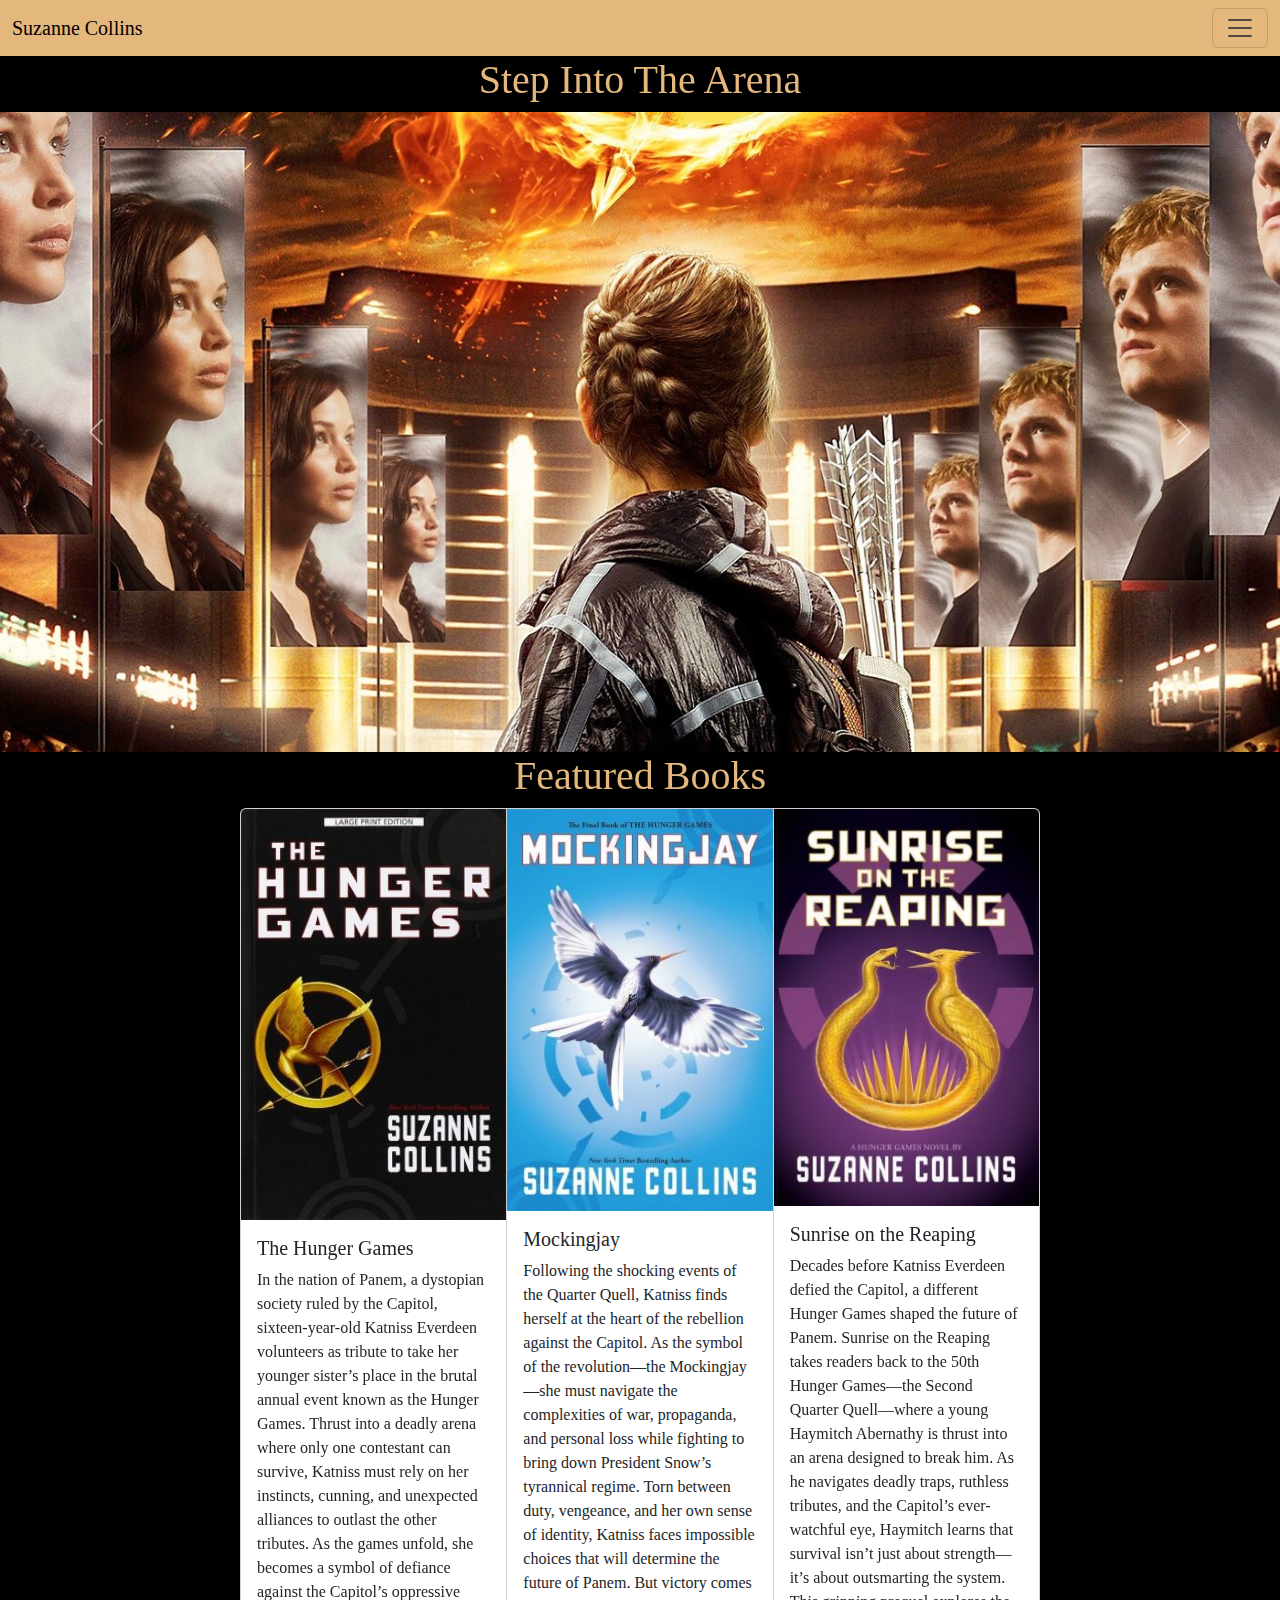
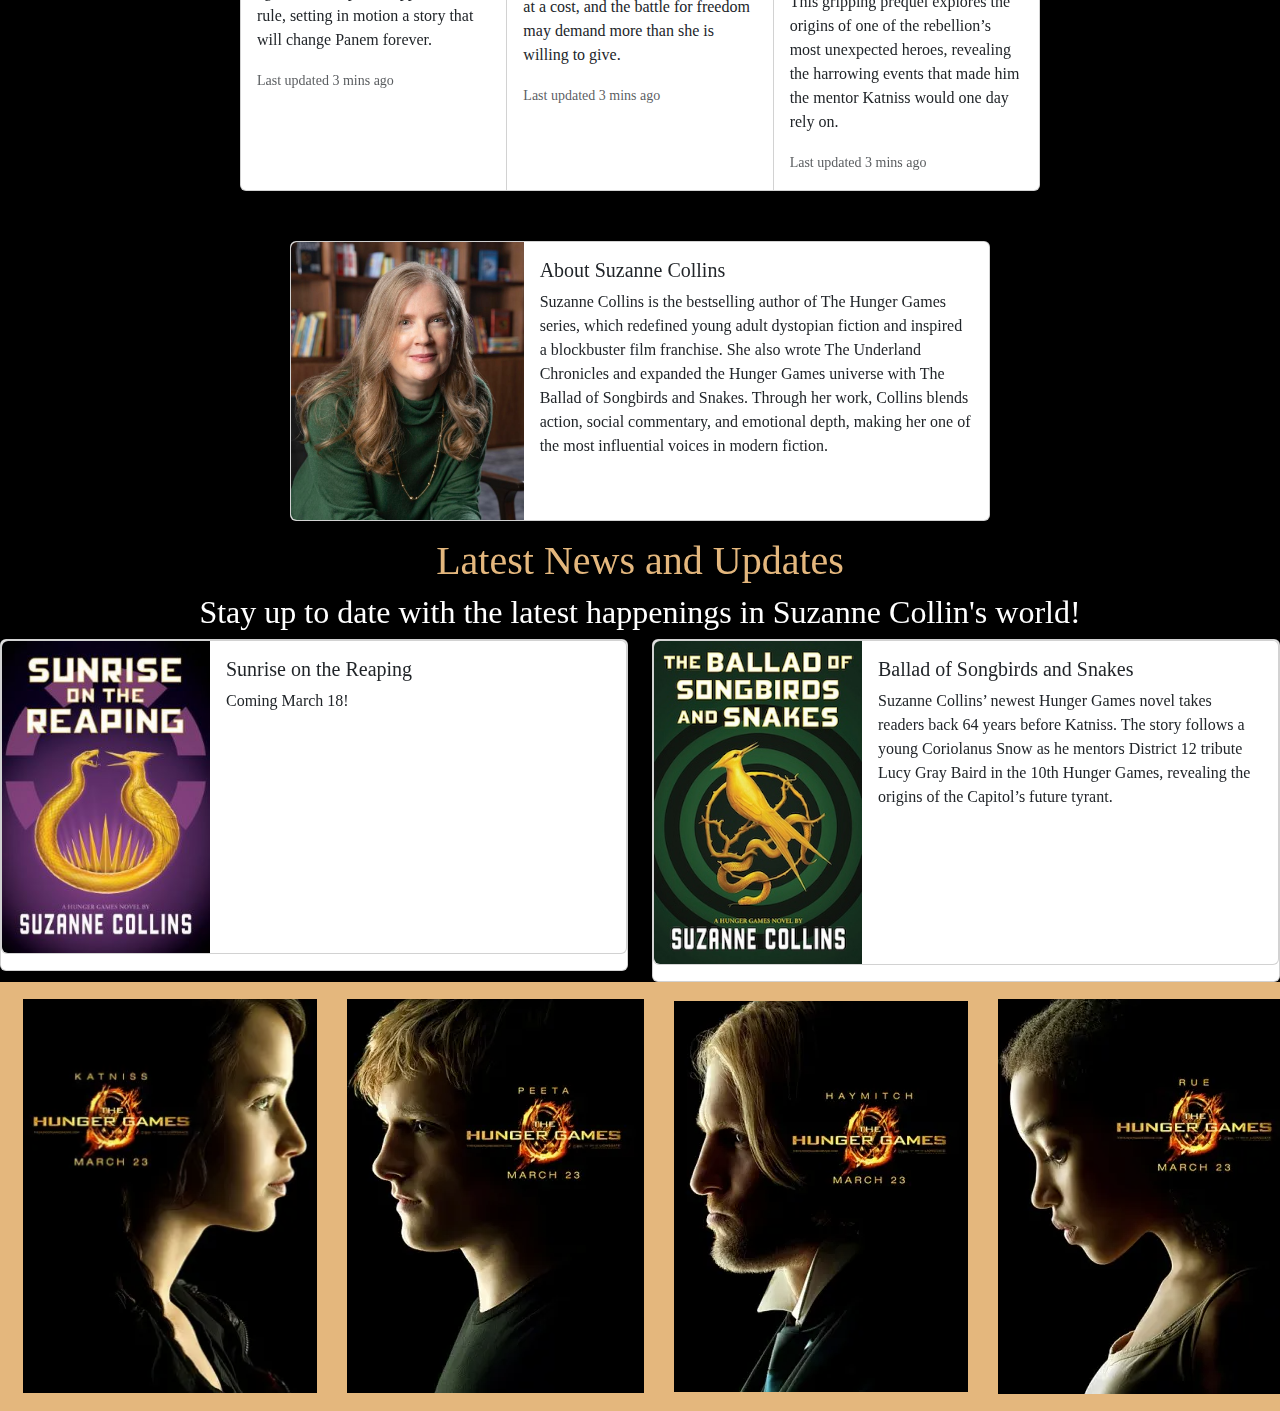
<file: index.html>
<!doctype html>
<html lang="en">
  <head>
    <meta charset="utf-8">
    <meta name="viewport" content="width=device-width, initial-scale=1">
    <meta name="description" content="Suzanne Collins">
    <meta name="author" content="Emma Foy and Rachel Hayes">
    <title>Suzanne Collins</title>

    <!-- LOAD BOOTSTRAP CSS - DO NOT DELETE -->
    <link href="https://cdn.jsdelivr.net/npm/bootstrap@5.3.3/dist/css/bootstrap.min.css" rel="stylesheet" integrity="sha384-QWTKZyjpPEjISv5WaRU9OFeRpok6YctnYmDr5pNlyT2bRjXh0JMhjY6hW+ALEwIH" crossorigin="anonymous">
    <!-- END LOADING BOOTSTRAP CSS -->

    
    <!-- Custom styles - add your own CSS to this stylesheet -->
    <link href="style.css" rel="stylesheet">
  </head>
  <body>
   
   <!-- navigation --> 
   <nav class="navbar">
  <div class="container-fluid">
    <a class="navbar-brand" href="index.html">Suzanne Collins</a>
    <button class="navbar-toggler" type="button" data-bs-toggle="collapse" data-bs-target="#collapsibleNavbar">
      <span class="navbar-toggler-icon"></span>
    </button>
    <div class="collapse navbar-collapse" id="collapsibleNavbar">
      <ul class="navbar-nav">
        <li class="nav-item">
          <a class="nav-link active" href="index.html">Home</a>
        </li>
        <li class="nav-item">
          <a class="nav-link" href="books.html">Books</a>
        </li>
        <li class="nav-item">
          <a class="nav-link" href="characters.html">Characters</a>
        </li>
        <li class="nav-item">
          <a class="nav-link" href="storyline.html">Storyline</a>
        </li>
        <li class="nav-item">
          <a class="nav-link" href="shops.html">Shops</a>
        </li>
      </ul>
    </div>
  </div>
</nav>
<!-- end navigation -->

<!-- carousel section -->
<h1>Step Into The Arena</h1>
<div id="carouselExample" class="carousel slide">
  <div class="carousel-inner">
    <div class="carousel-item active">
      <img src="adventure1.jpg" class="d-block w-100" alt="Hunger Games Arena">
    </div>
    <div class="carousel-item">
      <img src="adventure2.png" class="d-block w-100" alt="...">
    </div>
    <div class="carousel-item">
      <img src="adventure3.avif" class="d-block w-100" alt="...">
    </div>
  </div>
  <button class="carousel-control-prev" type="button" data-bs-target="#carouselExample" data-bs-slide="prev">
    <span class="carousel-control-prev-icon" aria-hidden="true"></span>
    <span class="visually-hidden">Previous</span>
  </button>
  <button class="carousel-control-next" type="button" data-bs-target="#carouselExample" data-bs-slide="next">
    <span class="carousel-control-next-icon" aria-hidden="true"></span>
    <span class="visually-hidden">Next</span>
  </button>
</div>


<h1> Featured Books </h1>
<!--start of card sort-->

<div class="card-group">
  <div class="card">
    <img src="hunger.jpg" class="card-img-top" alt="The hunger games book">
    <div class="card-body">
      <h5 class="card-title">The Hunger Games</h5>
      <p class="card-text">
In the nation of Panem, a dystopian society ruled by the Capitol, sixteen-year-old Katniss Everdeen volunteers as tribute to take her younger sister’s place in the brutal annual event known as the Hunger Games. Thrust into a deadly arena where only one contestant can survive, Katniss must rely on her instincts, cunning, and unexpected alliances to outlast the other tributes. As the games unfold, she becomes a symbol of defiance against the Capitol’s oppressive rule, setting in motion a story that will change Panem forever.</p>
      <p class="card-text"><small class="text-body-secondary">Last updated 3 mins ago</small></p>
    </div>
  </div>
  <div class="card">
    <img src="mock.jpg" class="card-img-top" alt="Mockingjay book">
    <div class="card-body">
      <h5 class="card-title">Mockingjay</h5>
      <p class="card-text">
Following the shocking events of the Quarter Quell, Katniss finds herself at the heart of the rebellion against the Capitol. As the symbol of the revolution—the Mockingjay—she must navigate the complexities of war, propaganda, and personal loss while fighting to bring down President Snow’s tyrannical regime. Torn between duty, vengeance, and her own sense of identity, Katniss faces impossible choices that will determine the future of Panem. But victory comes at a cost, and the battle for freedom may demand more than she is willing to give.</p>
      <p class="card-text"><small class="text-body-secondary">Last updated 3 mins ago</small></p>
    </div>
  </div>
  <div class="card">
    <img src="sunrise.jpg" class="card-img-top" alt="Sunrise of the Reaping Book">
    <div class="card-body">
      <h5 class="card-title">Sunrise on the Reaping</h5>
      <p class="card-text">
Decades before Katniss Everdeen defied the Capitol, a different Hunger Games shaped the future of Panem. Sunrise on the Reaping takes readers back to the 50th Hunger Games—the Second Quarter Quell—where a young Haymitch Abernathy is thrust into an arena designed to break him. As he navigates deadly traps, ruthless tributes, and the Capitol’s ever-watchful eye, Haymitch learns that survival isn’t just about strength—it’s about outsmarting the system. This gripping prequel explores the origins of one of the rebellion’s most unexpected heroes, revealing the harrowing events that made him the mentor Katniss would one day rely on.</p>
      <p class="card-text"><small class="text-body-secondary">Last updated 3 mins ago</small></p>
    </div>
  </div>
</div>
<!--- end of card sort -->

<!-- start about section -->
<div class="card mb-3" id="about" style="max-width: 700px;">
  <div class="row g-0">
    <div class="col-md-4">
      <img src="suzanne.jpg" class="img-fluid rounded-start" alt="...">
    </div>
    <div class="col-md-8">
      <div class="card-body">
        <h5 class="card-title">About Suzanne Collins</h5>
        <p class="card-text">Suzanne Collins is the bestselling author of The Hunger Games series, which redefined young adult dystopian fiction and inspired a blockbuster film franchise. She also wrote The Underland Chronicles and expanded the Hunger Games universe with The Ballad of Songbirds and Snakes. Through her work, Collins blends action, social commentary, and emotional depth, making her one of the most influential voices in modern fiction.</p>
      </div>
    </div>
  </div>
</div>
<!-- end about section -->


<!-- start news and updates section -->
<div class="column">
  <div class="row">
    <div class="col-md-12">
      <h1>Latest News and Updates</h1>
      <h2 id="updates">Stay up to date with the latest happenings in Suzanne Collin's world!</h2>
    </div>
  </div>
</div>
<!-- start card group -->
<div class="row row-cols-1 row-cols-md-2 g-4">
  <div class="col">
    <div class="card">
      <div class="card mb-3">
  <div class="row g-0">
    <div class="col-md-4">
      <img src="sunrise.jpg" class="img-fluid rounded-start" alt="Sunrise on the Reaping Book">
    </div>
    <div class="col-md-8">
      <div class="card-body">
        <h5 class="card-title">Sunrise on the Reaping</h5>
        <p class="card-text">Coming March 18!</p>
      </div>
    </div>
  </div>
</div>
  </div>
</div>
  <div class="col">
    <div class="card">
      <div class="card mb-3">
  <div class="row g-0">
    <div class="col-md-4">
      <img src="ballad.jpg" class="img-fluid rounded-start" alt="Ballad of Songbirds and Snakes">
    </div>
    <div class="col-md-8">
      <div class="card-body">
        <h5 class="card-title">Ballad of Songbirds and Snakes</h5>
        <p class="card-text">Suzanne Collins’ newest Hunger Games novel takes readers back 64 years before Katniss. The story follows a young Coriolanus Snow as he mentors District 12 tribute Lucy Gray Baird in the 10th Hunger Games, revealing the origins of the Capitol’s future tyrant.</p>
      </div>
    </div>
  </div>
</div>
  </div>
</div>
</div>
<!-- end card group -->
<!-- end news and updates section -->

<!--characters -->
<div class="scroll-container">
<div id="buttons"> 
 
  <a href="characters.html" class="btn button1" role="button"> <img src="k.png" alt="Katniss"> </a>
  <a href="characters.html" class="btn button2" role="button"> <img src="pee.png" alt="Peeta"> </a>
  <a href="characters.html" class="btn button3" role="button"> <img src="h.png" alt="Haymitch"> </a>
  <a href="characters.html" class="btn button3" role="button"> <img src="p.png" alt="Rue"> </a>
  <a href="characters.html" class="btn button3" role="button"> <img src="g.png" alt="Gale"> </a>
  <a href="characters.html" class="btn button3" role="button"> <img src="e.png" alt="Effie"> </a>
</div>
</div>
<!-- end characters -->

<!-- LOAD BOOTSTRAP JAVASCRIPT - DO NOT DELETE -->
<script src="https://cdn.jsdelivr.net/npm/bootstrap@5.3.3/dist/js/bootstrap.bundle.min.js" integrity="sha384-YvpcrYf0tY3lHB60NNkmXc5s9fDVZLESaAA55NDzOxhy9GkcIdslK1eN7N6jIeHz" crossorigin="anonymous"></script>
<!-- END LOADING BOOTSTRAP JAVASCRIPT -->
      
  </body>
</html>
</file>
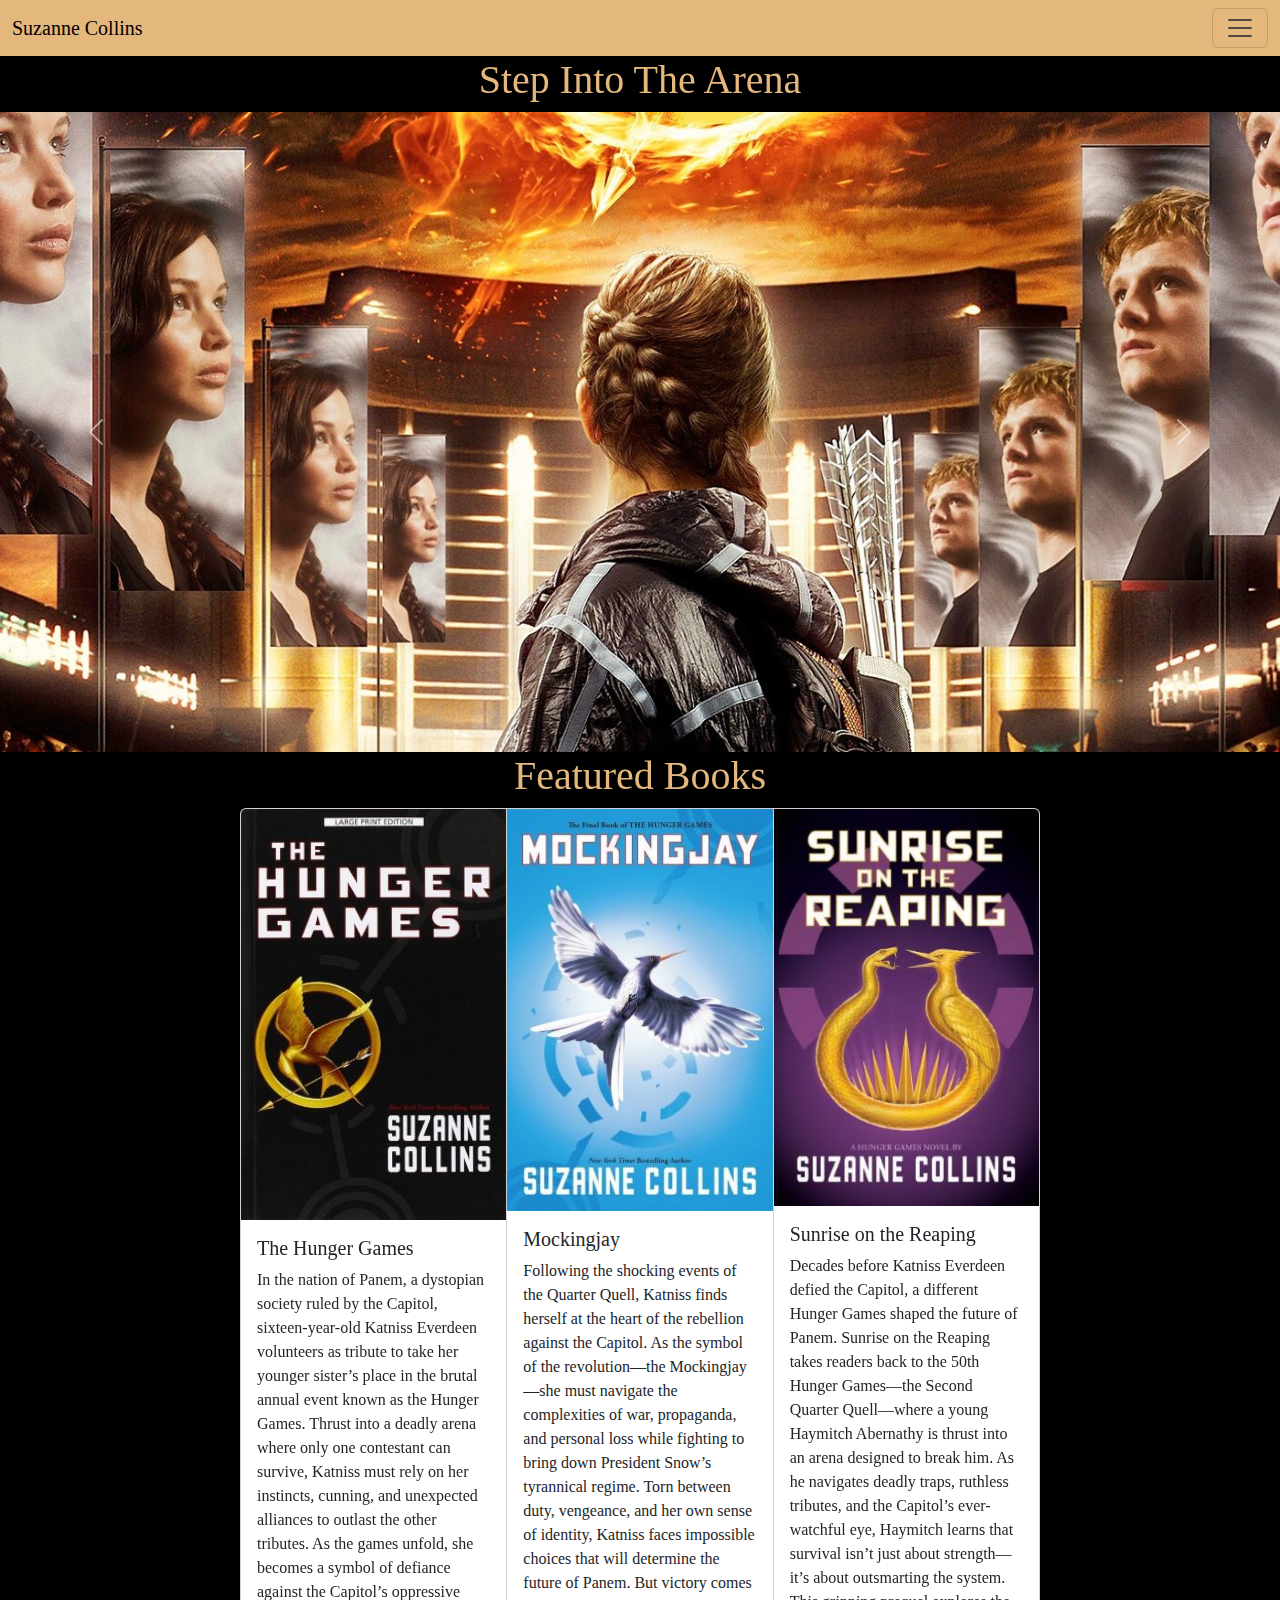
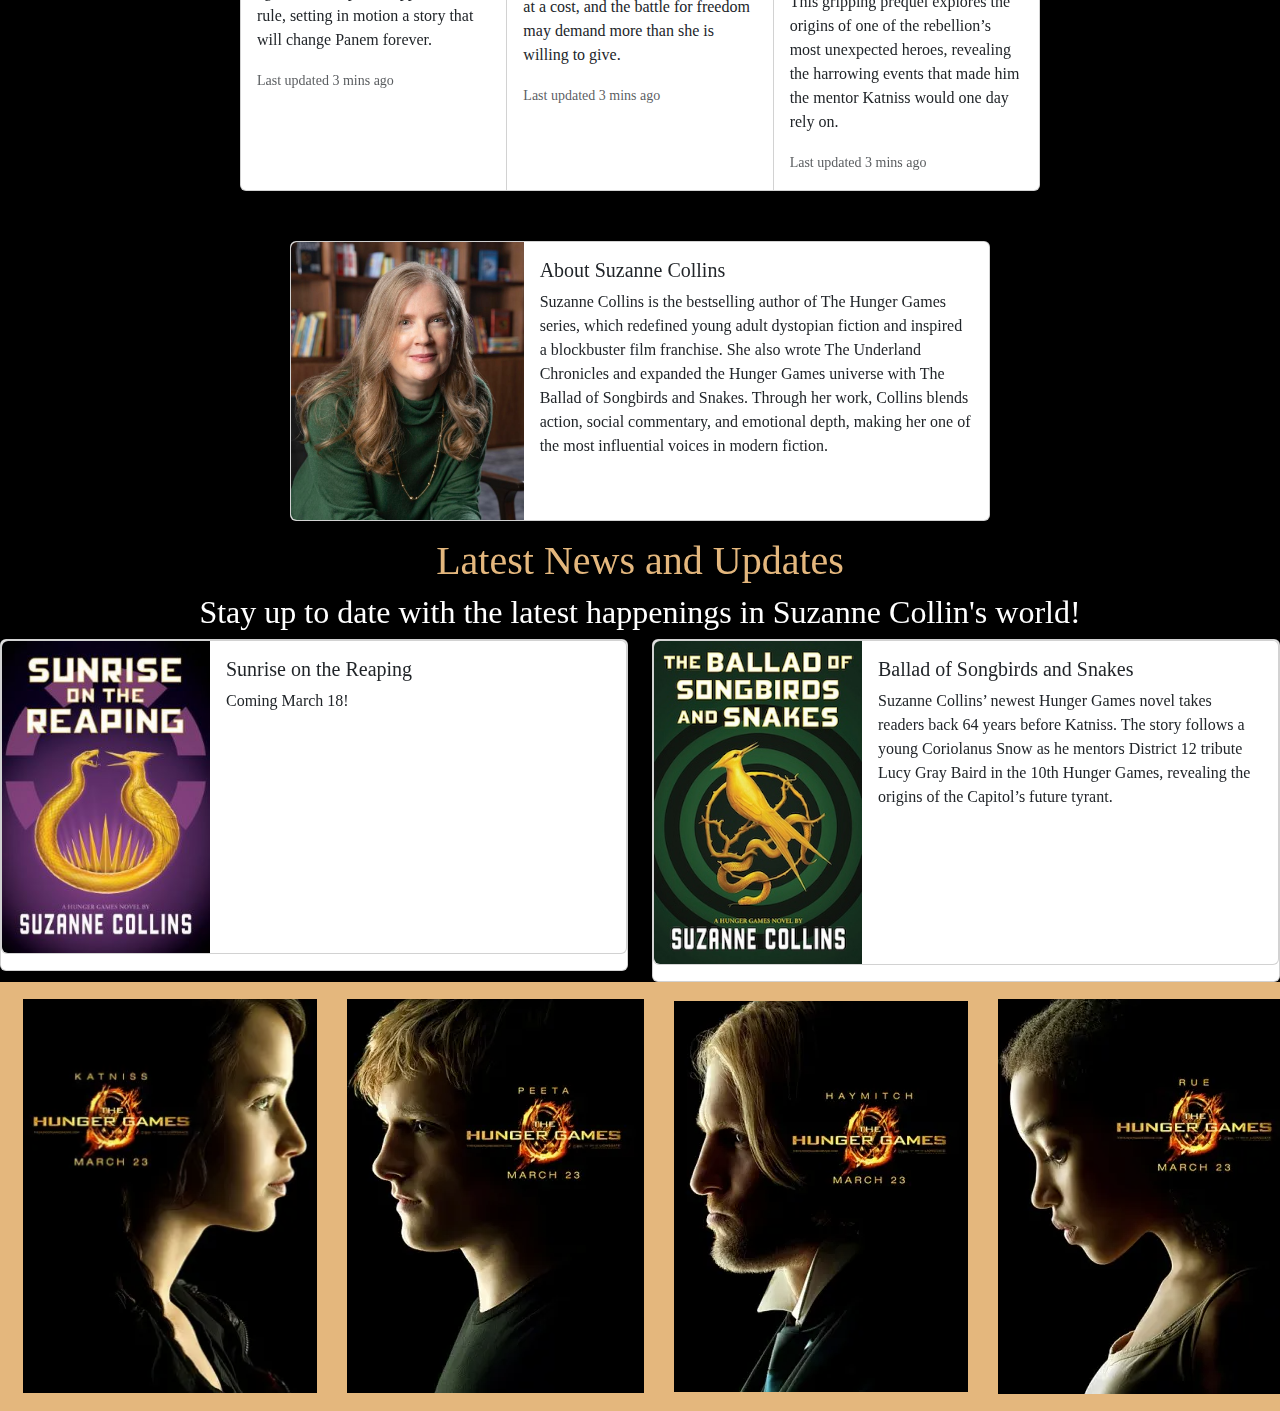
<file: Suzanne Collins/index.html>
<!doctype html>
<html lang="en">
  <head>
    <meta charset="utf-8">
    <meta name="viewport" content="width=device-width, initial-scale=1">
    <meta name="description" content="Suzanne Collins">
    <meta name="author" content="Emma Foy and Rachel Hayes">
    <title>Suzanne Collins</title>

    <!-- LOAD BOOTSTRAP CSS - DO NOT DELETE -->
    <link href="https://cdn.jsdelivr.net/npm/bootstrap@5.3.3/dist/css/bootstrap.min.css" rel="stylesheet" integrity="sha384-QWTKZyjpPEjISv5WaRU9OFeRpok6YctnYmDr5pNlyT2bRjXh0JMhjY6hW+ALEwIH" crossorigin="anonymous">
    <!-- END LOADING BOOTSTRAP CSS -->

    
    <!-- Custom styles - add your own CSS to this stylesheet -->
    <link href="style.css" rel="stylesheet">
  </head>
  <body>
   
   <!-- navigation --> 
   <nav class="navbar">
  <div class="container-fluid">
    <a class="navbar-brand" href="index.html">Suzanne Collins</a>
    <button class="navbar-toggler" type="button" data-bs-toggle="collapse" data-bs-target="#collapsibleNavbar">
      <span class="navbar-toggler-icon"></span>
    </button>
    <div class="collapse navbar-collapse" id="collapsibleNavbar">
      <ul class="navbar-nav">
        <li class="nav-item">
          <a class="nav-link active" href="index.html">Home</a>
        </li>
        <li class="nav-item">
          <a class="nav-link" href="books.html">Books</a>
        </li>
        <li class="nav-item">
          <a class="nav-link" href="characters.html">Characters</a>
        </li>
        <li class="nav-item">
          <a class="nav-link" href="storyline.html">Storyline</a>
        </li>
        <li class="nav-item">
          <a class="nav-link" href="shops.html">Shops</a>
        </li>
      </ul>
    </div>
  </div>
</nav>
<!-- end navigation -->

<!-- carousel section -->
<h1>Step Into The Arena</h1>
<div id="carouselExample" class="carousel slide">
  <div class="carousel-inner">
    <div class="carousel-item active">
      <img src="adventure1.jpg" class="d-block w-100" alt="Hunger Games Arena">
    </div>
    <div class="carousel-item">
      <img src="adventure2.png" class="d-block w-100" alt="...">
    </div>
    <div class="carousel-item">
      <img src="adventure3.avif" class="d-block w-100" alt="...">
    </div>
  </div>
  <button class="carousel-control-prev" type="button" data-bs-target="#carouselExample" data-bs-slide="prev">
    <span class="carousel-control-prev-icon" aria-hidden="true"></span>
    <span class="visually-hidden">Previous</span>
  </button>
  <button class="carousel-control-next" type="button" data-bs-target="#carouselExample" data-bs-slide="next">
    <span class="carousel-control-next-icon" aria-hidden="true"></span>
    <span class="visually-hidden">Next</span>
  </button>
</div>


<h1> Featured Books </h1>
<!--start of card sort-->

<div class="card-group">
  <div class="card">
    <img src="hunger.jpg" class="card-img-top" alt="The hunger games book">
    <div class="card-body">
      <h5 class="card-title">The Hunger Games</h5>
      <p class="card-text">
In the nation of Panem, a dystopian society ruled by the Capitol, sixteen-year-old Katniss Everdeen volunteers as tribute to take her younger sister’s place in the brutal annual event known as the Hunger Games. Thrust into a deadly arena where only one contestant can survive, Katniss must rely on her instincts, cunning, and unexpected alliances to outlast the other tributes. As the games unfold, she becomes a symbol of defiance against the Capitol’s oppressive rule, setting in motion a story that will change Panem forever.</p>
      <p class="card-text"><small class="text-body-secondary">Last updated 3 mins ago</small></p>
    </div>
  </div>
  <div class="card">
    <img src="mock.jpg" class="card-img-top" alt="Mockingjay book">
    <div class="card-body">
      <h5 class="card-title">Mockingjay</h5>
      <p class="card-text">
Following the shocking events of the Quarter Quell, Katniss finds herself at the heart of the rebellion against the Capitol. As the symbol of the revolution—the Mockingjay—she must navigate the complexities of war, propaganda, and personal loss while fighting to bring down President Snow’s tyrannical regime. Torn between duty, vengeance, and her own sense of identity, Katniss faces impossible choices that will determine the future of Panem. But victory comes at a cost, and the battle for freedom may demand more than she is willing to give.</p>
      <p class="card-text"><small class="text-body-secondary">Last updated 3 mins ago</small></p>
    </div>
  </div>
  <div class="card">
    <img src="sunrise.jpg" class="card-img-top" alt="Sunrise of the Reaping Book">
    <div class="card-body">
      <h5 class="card-title">Sunrise on the Reaping</h5>
      <p class="card-text">
Decades before Katniss Everdeen defied the Capitol, a different Hunger Games shaped the future of Panem. Sunrise on the Reaping takes readers back to the 50th Hunger Games—the Second Quarter Quell—where a young Haymitch Abernathy is thrust into an arena designed to break him. As he navigates deadly traps, ruthless tributes, and the Capitol’s ever-watchful eye, Haymitch learns that survival isn’t just about strength—it’s about outsmarting the system. This gripping prequel explores the origins of one of the rebellion’s most unexpected heroes, revealing the harrowing events that made him the mentor Katniss would one day rely on.</p>
      <p class="card-text"><small class="text-body-secondary">Last updated 3 mins ago</small></p>
    </div>
  </div>
</div>
<!--- end of card sort -->

<!-- start about section -->
<div class="card mb-3" id="about" style="max-width: 700px;">
  <div class="row g-0">
    <div class="col-md-4">
      <img src="suzanne.jpg" class="img-fluid rounded-start" alt="...">
    </div>
    <div class="col-md-8">
      <div class="card-body">
        <h5 class="card-title">About Suzanne Collins</h5>
        <p class="card-text">Suzanne Collins is the bestselling author of The Hunger Games series, which redefined young adult dystopian fiction and inspired a blockbuster film franchise. She also wrote The Underland Chronicles and expanded the Hunger Games universe with The Ballad of Songbirds and Snakes. Through her work, Collins blends action, social commentary, and emotional depth, making her one of the most influential voices in modern fiction.</p>
      </div>
    </div>
  </div>
</div>
<!-- end about section -->


<!-- start news and updates section -->
<div class="column">
  <div class="row">
    <div class="col-md-12">
      <h1>Latest News and Updates</h1>
      <h2 id="updates">Stay up to date with the latest happenings in Suzanne Collin's world!</h2>
    </div>
  </div>
</div>
<!-- start card group -->
<div class="row row-cols-1 row-cols-md-2 g-4">
  <div class="col">
    <div class="card">
      <div class="card mb-3">
  <div class="row g-0">
    <div class="col-md-4">
      <img src="sunrise.jpg" class="img-fluid rounded-start" alt="Sunrise on the Reaping Book">
    </div>
    <div class="col-md-8">
      <div class="card-body">
        <h5 class="card-title">Sunrise on the Reaping</h5>
        <p class="card-text">Coming March 18!</p>
      </div>
    </div>
  </div>
</div>
  </div>
</div>
  <div class="col">
    <div class="card">
      <div class="card mb-3">
  <div class="row g-0">
    <div class="col-md-4">
      <img src="ballad.jpg" class="img-fluid rounded-start" alt="Ballad of Songbirds and Snakes">
    </div>
    <div class="col-md-8">
      <div class="card-body">
        <h5 class="card-title">Ballad of Songbirds and Snakes</h5>
        <p class="card-text">Suzanne Collins’ newest Hunger Games novel takes readers back 64 years before Katniss. The story follows a young Coriolanus Snow as he mentors District 12 tribute Lucy Gray Baird in the 10th Hunger Games, revealing the origins of the Capitol’s future tyrant.</p>
      </div>
    </div>
  </div>
</div>
  </div>
</div>
</div>
<!-- end card group -->
<!-- end news and updates section -->

<!--characters -->
<div class="scroll-container">
<div id="buttons"> 
 
  <a href="characters.html" class="btn button1" role="button"> <img src="k.png" alt="Katniss"> </a>
  <a href="characters.html" class="btn button2" role="button"> <img src="pee.png" alt="Peeta"> </a>
  <a href="characters.html" class="btn button3" role="button"> <img src="h.png" alt="Haymitch"> </a>
  <a href="characters.html" class="btn button3" role="button"> <img src="p.png" alt="Rue"> </a>
  <a href="characters.html" class="btn button3" role="button"> <img src="g.png" alt="Gale"> </a>
  <a href="characters.html" class="btn button3" role="button"> <img src="e.png" alt="Effie"> </a>
</div>
</div>
<!-- end characters -->

<!-- LOAD BOOTSTRAP JAVASCRIPT - DO NOT DELETE -->
<script src="https://cdn.jsdelivr.net/npm/bootstrap@5.3.3/dist/js/bootstrap.bundle.min.js" integrity="sha384-YvpcrYf0tY3lHB60NNkmXc5s9fDVZLESaAA55NDzOxhy9GkcIdslK1eN7N6jIeHz" crossorigin="anonymous"></script>
<!-- END LOADING BOOTSTRAP JAVASCRIPT -->
      
  </body>
</html>
</file>
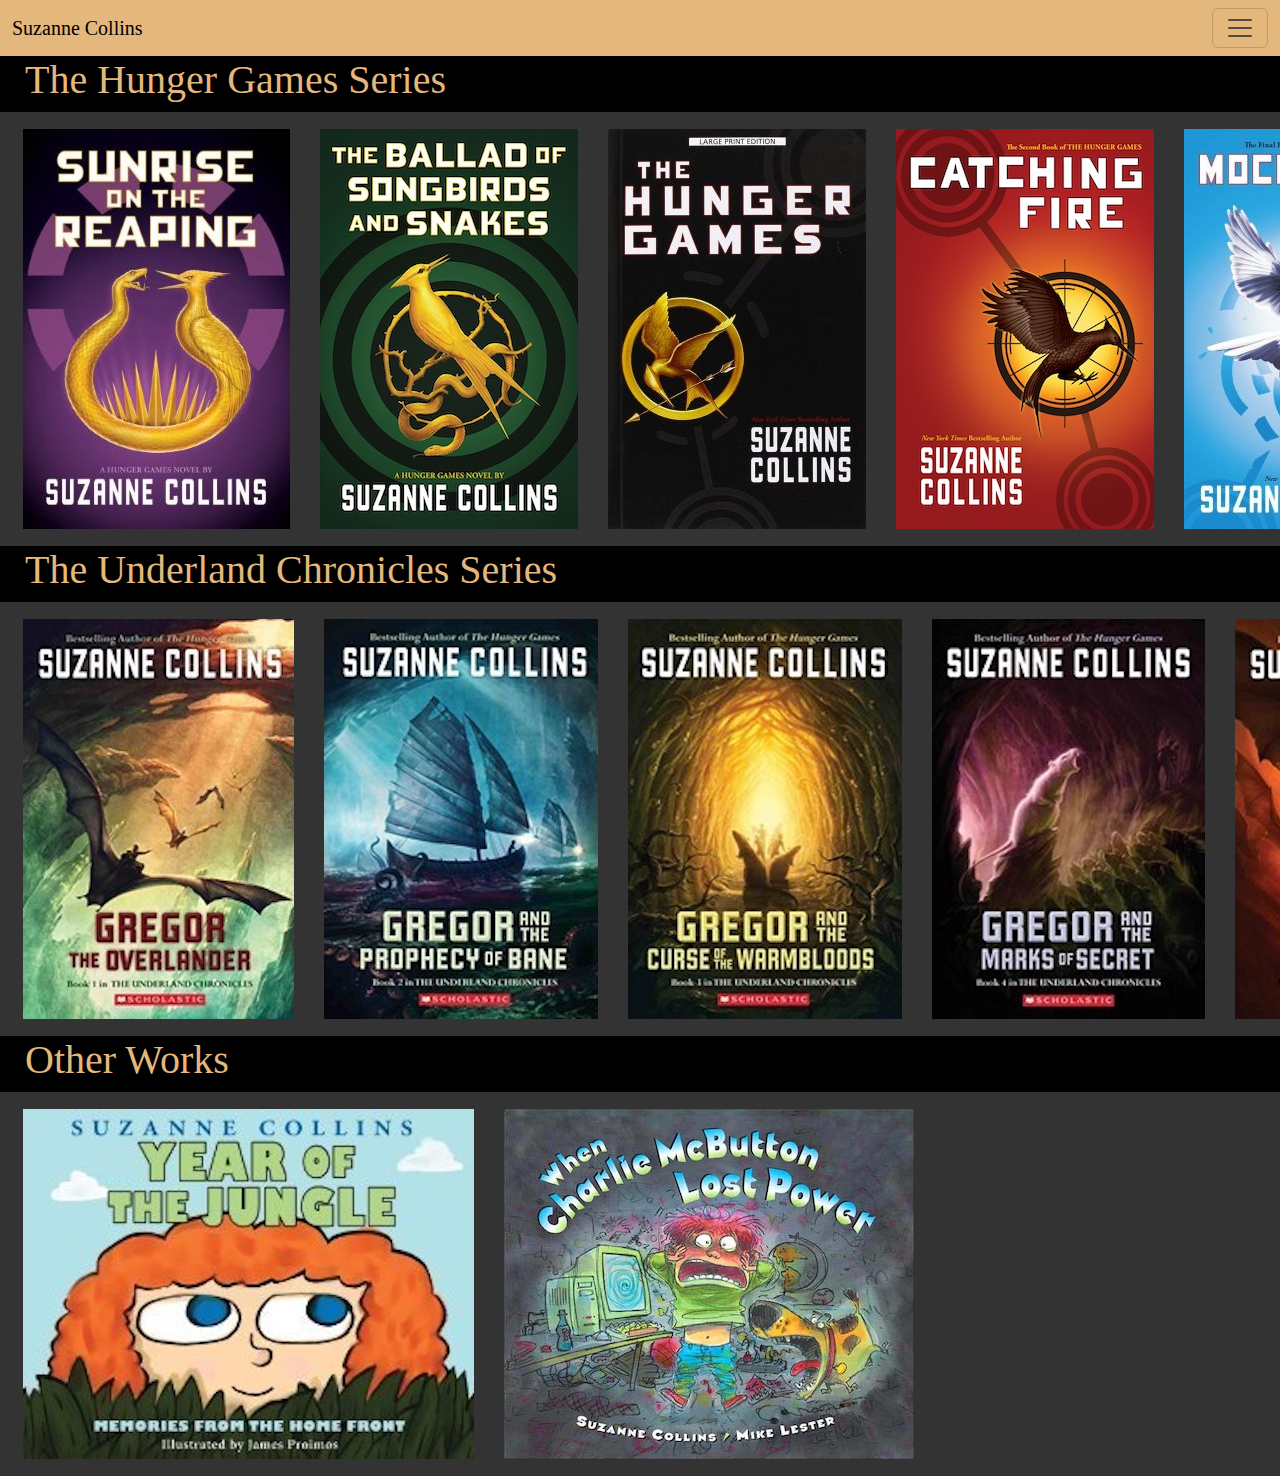
<file: books.html>
<!doctype html>
<html lang="en">
  <head>
    <meta charset="utf-8">
    <meta name="viewport" content="width=device-width, initial-scale=1">
    <meta name="description" content="Suzanne Collins">
    <meta name="author" content="Emma Foy and Rachel Hayes">
    <title>Suzanne Collins</title>

    <!-- LOAD BOOTSTRAP CSS - DO NOT DELETE -->
    <link href="https://cdn.jsdelivr.net/npm/bootstrap@5.3.3/dist/css/bootstrap.min.css" rel="stylesheet" integrity="sha384-QWTKZyjpPEjISv5WaRU9OFeRpok6YctnYmDr5pNlyT2bRjXh0JMhjY6hW+ALEwIH" crossorigin="anonymous">
    <!-- END LOADING BOOTSTRAP CSS -->

    
    <!-- Custom styles - add your own CSS to this stylesheet -->
    <link href="style.css" rel="stylesheet">
  </head>
  <body>
   
   <!-- navigation --> 
   <nav class="navbar">
  <div class="container-fluid">
    <a class="navbar-brand" href="index.html">Suzanne Collins</a>
    <button class="navbar-toggler" type="button" data-bs-toggle="collapse" data-bs-target="#collapsibleNavbar">
      <span class="navbar-toggler-icon"></span>
    </button>
    <div class="collapse navbar-collapse" id="collapsibleNavbar">
      <ul class="navbar-nav">
        <li class="nav-item">
          <a class="nav-link" href="index.html">Home</a>
        </li>
        <li class="nav-item">
          <a class="nav-link active" href="books.html">Books</a>
        </li>
        <li class="nav-item">
          <a class="nav-link" href="characters.html">Characters</a>
        </li>
        <li class="nav-item">
          <a class="nav-link" href="storyline.html">Storyline</a>
        </li>
        <li class="nav-item">
          <a class="nav-link" href="shops.html">Shops</a>
        </li>
      </ul>
    </div>
  </div>
</nav>
<!-- end navigation -->

<!-- hunger games carousel -->
<h1 class="books">The Hunger Games Series</h1>
<div class="scroll-container">
<div id="book-buttons"> 
  <a href="books.html" class="btn button1" role="button"> <img src="sunrise.jpg" alt="Sunrise on the Reaping book"> </a>
  <a href="books.html" class="btn button2" role="button"> <img src="ballad.jpg" alt="The Ballad of Songbirds and Snakes book"> </a>
  <a href="books.html" class="btn button3" role="button"> <img src="hunger.jpg" alt="The Hunger Games book"> </a>
  <a href="books.html" class="btn button3" role="button"> <img src="catching.jpg" alt="Catching Fire book"> </a>
  <a href="books.html" class="btn button3" role="button"> <img src="mock.jpg" alt="Mockinjay book"> </a>
</div>
</div>
<!-- end hunger games carousel -->

<!-- start underland chronicles -->
<h1 class="books">The Underland Chronicles Series</h1>
<div class="scroll-container">
<div id="book-buttons"> 
  <a href="books.html" class="btn button1" role="button"> <img src="underland1.jpg" alt="Gregor The Overlander"> </a>
  <a href="books.html" class="btn button2" role="button"> <img src="underland2.jpg" alt="Gregor and The Prophecy of Bane"> </a>
  <a href="books.html" class="btn button3" role="button"> <img src="underland3.jpg" alt="Gregor and The Curse of The Warmbloods"> </a>
  <a href="books.html" class="btn button3" role="button"> <img src="underland4.jpg" alt="Gregor and The Marks of Secret"> </a>
  <a href="books.html" class="btn button3" role="button"> <img src="underland5.jpg" alt="Gregor and The Code of Law"> </a>
</div>
</div>
<!-- end underland chronicles -->

<!-- start underland chronicles -->
<h1 class="books">Other Works</h1>
<div class="scroll-container">
<div id="book-buttons"> 
  <a href="books.html" class="btn button1" role="button"> <img src="jungle.jpg" alt="Year of The Jungle"> </a>
  <a href="books.html" class="btn button2" role="button"> <img src="charlie.jpg" alt="When Charlie McButton Lost Power"> </a>
</div>
</div>
<!-- end underland chronicles -->


















<!-- LOAD BOOTSTRAP JAVASCRIPT - DO NOT DELETE -->
<script src="https://cdn.jsdelivr.net/npm/bootstrap@5.3.3/dist/js/bootstrap.bundle.min.js" integrity="sha384-YvpcrYf0tY3lHB60NNkmXc5s9fDVZLESaAA55NDzOxhy9GkcIdslK1eN7N6jIeHz" crossorigin="anonymous"></script>
<!-- END LOADING BOOTSTRAP JAVASCRIPT -->
      
  </body>
</html>
</file>
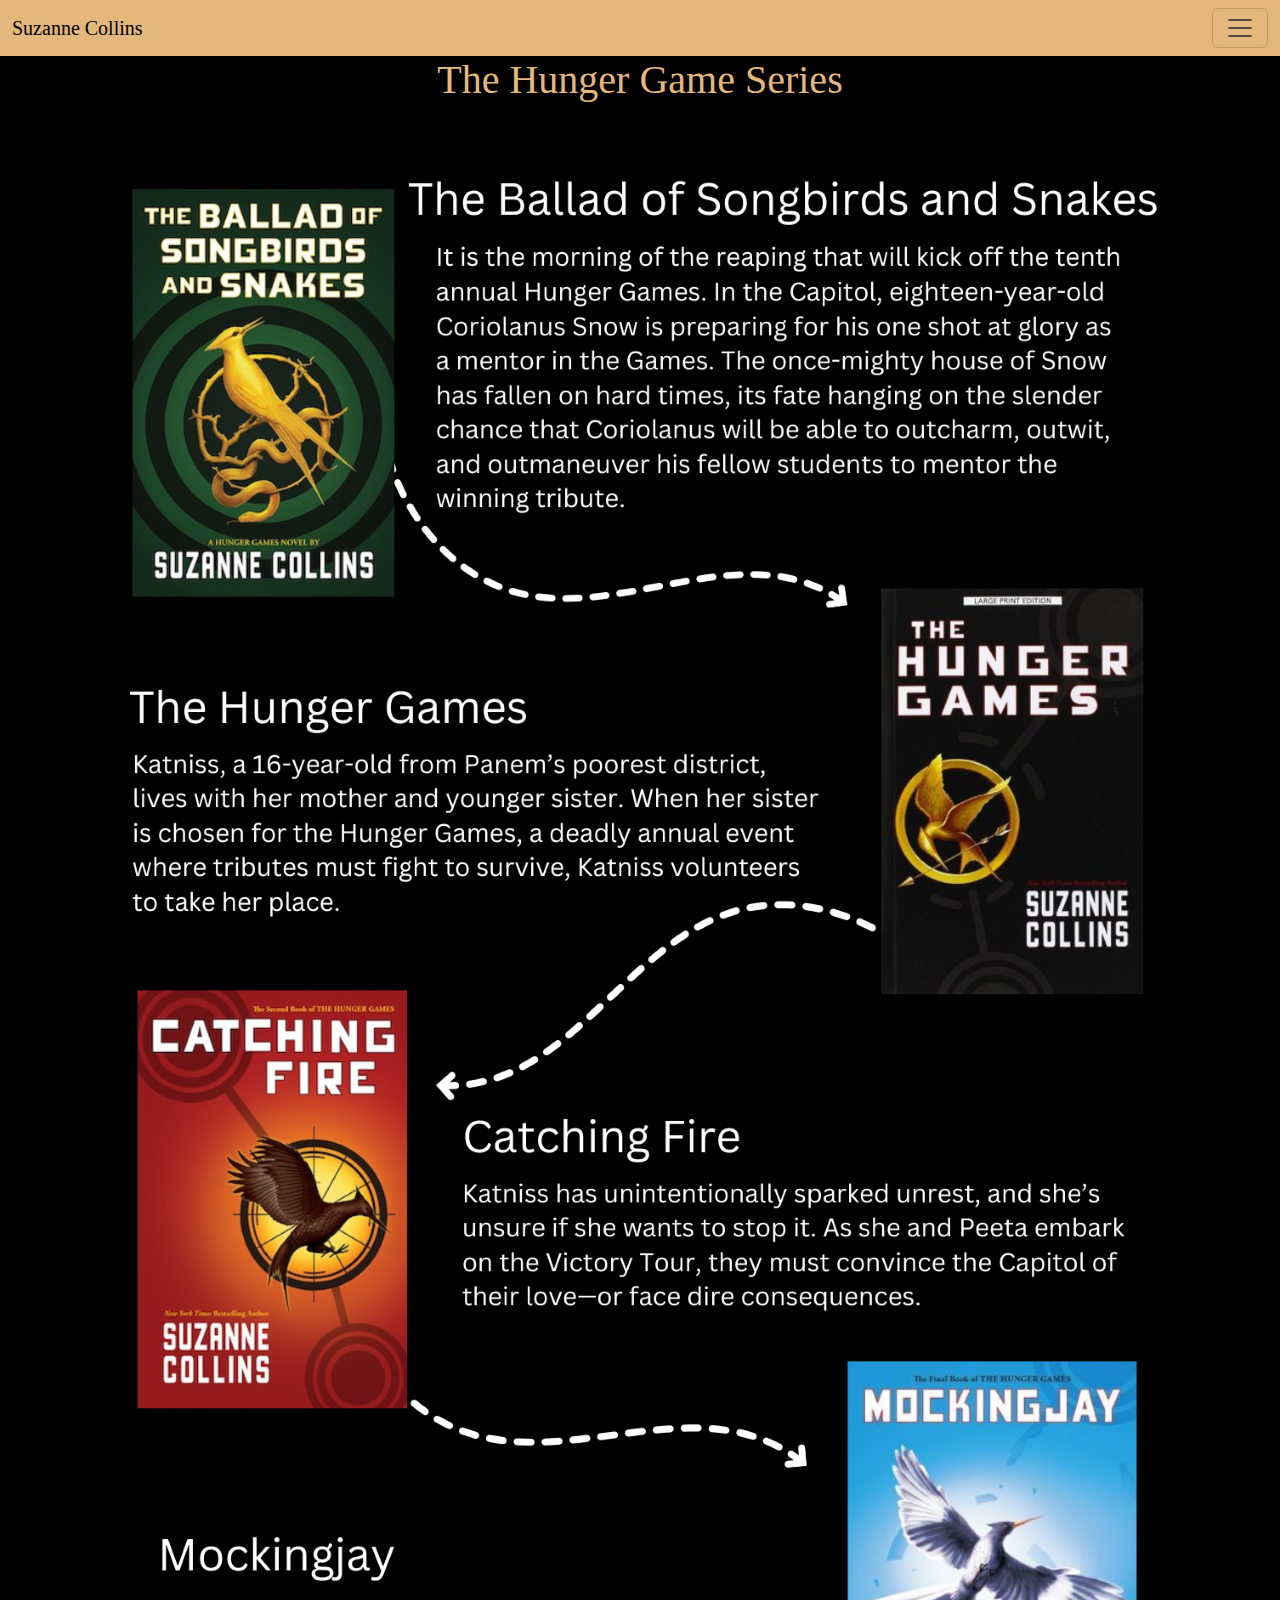
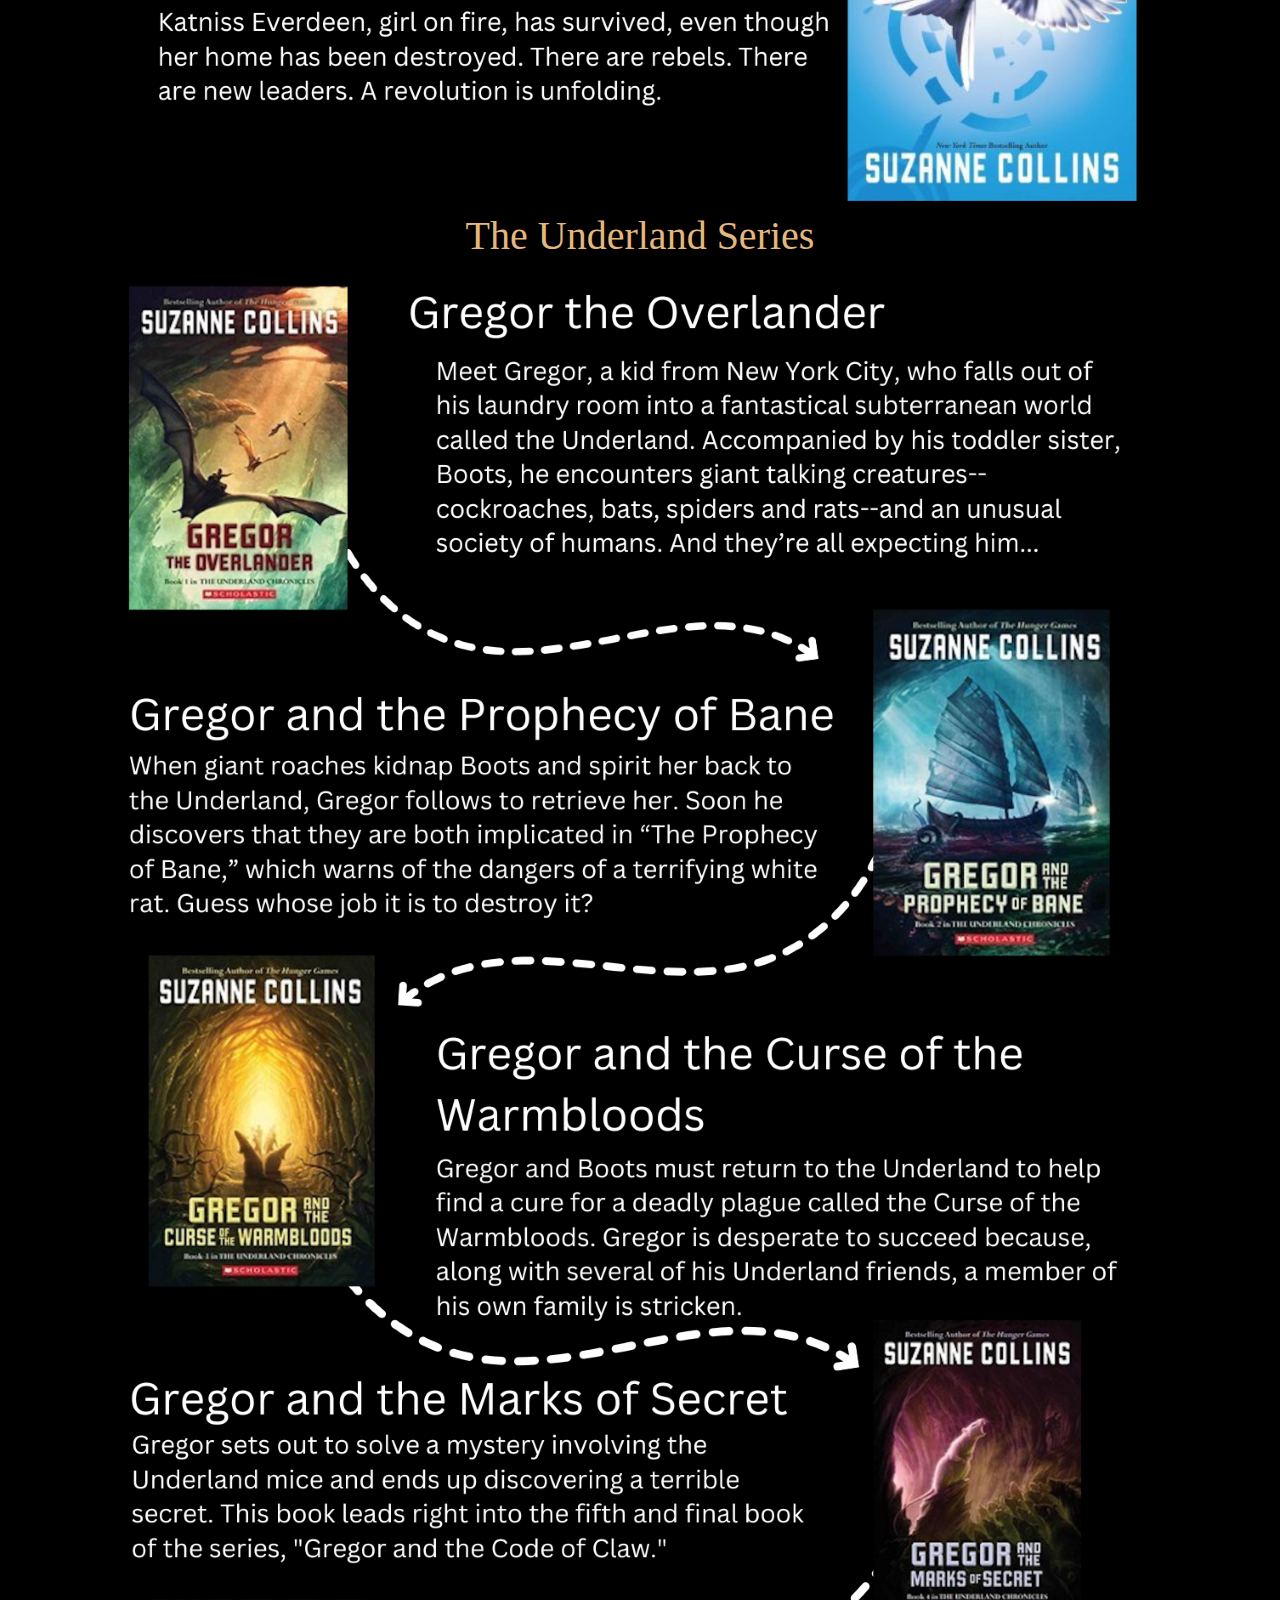
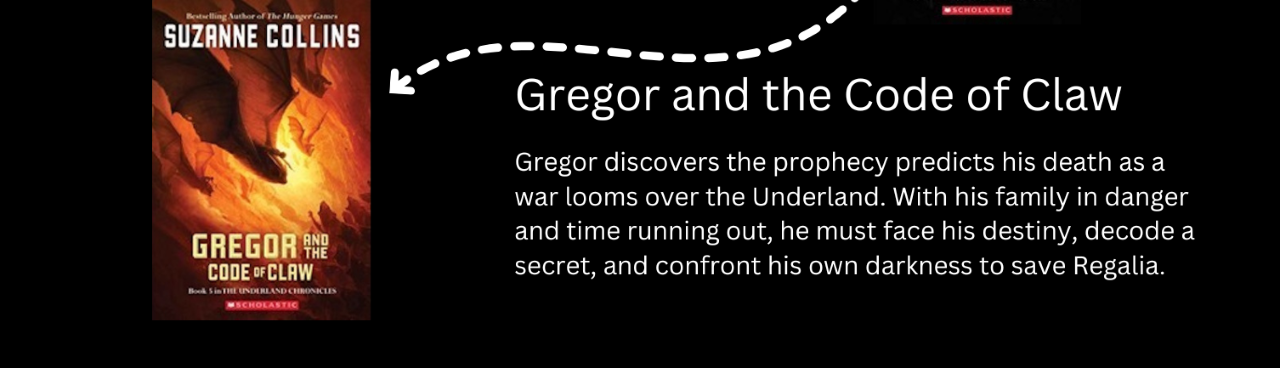
<file: storyline.html>
<!doctype html>
<html lang="en">
  <head>
    <meta charset="utf-8">
    <meta name="viewport" content="width=device-width, initial-scale=1">
    <meta name="description" content="Suzanne Collins">
    <meta name="author" content="Emma Foy and Rachel Hayes">
    <title>Suzanne Collins</title>

    <!-- LOAD BOOTSTRAP CSS - DO NOT DELETE -->
    <link href="https://cdn.jsdelivr.net/npm/bootstrap@5.3.3/dist/css/bootstrap.min.css" rel="stylesheet" integrity="sha384-QWTKZyjpPEjISv5WaRU9OFeRpok6YctnYmDr5pNlyT2bRjXh0JMhjY6hW+ALEwIH" crossorigin="anonymous">
    <!-- END LOADING BOOTSTRAP CSS -->

    
    <!-- Custom styles - add your own CSS to this stylesheet -->
    <link href="style.css" rel="stylesheet">
  </head>
  <body>
   
   <!-- navigation --> 
   <nav class="navbar">
  <div class="container-fluid">
    <a class="navbar-brand" href="#">Suzanne Collins</a>
    <button class="navbar-toggler" type="button" data-bs-toggle="collapse" data-bs-target="#collapsibleNavbar">
      <span class="navbar-toggler-icon"></span>
    </button>
    <div class="collapse navbar-collapse" id="collapsibleNavbar">
      <ul class="navbar-nav">
        <li class="nav-item">
          <a class="nav-link" href="index.html">Home</a>
        </li>
        <li class="nav-item">
          <a class="nav-link" href="books.html">Books</a>
        </li>
        <li class="nav-item">
          <a class="nav-link" href="characters.html">Characters</a>
        </li>
        <li class="nav-item">
          <a class="nav-link active" href="storyline.html">Storyline</a>
        </li>
        <li class="nav-item">
          <a class="nav-link" href="shops.html">Shops</a>
        </li>
      </ul>
    </div>
  </div>
</nav>
<!-- end navigation -->



<div id="timeline">
  <h1> The Hunger Game Series</h1>
<img src="time.png" alt="timeline of the hunger games series" >
<h1> The Underland Series</h1>
<img src="line.png" alt="timeline of the underland series" >


</div>















<!-- LOAD BOOTSTRAP JAVASCRIPT - DO NOT DELETE -->
<script src="https://cdn.jsdelivr.net/npm/bootstrap@5.3.3/dist/js/bootstrap.bundle.min.js" integrity="sha384-YvpcrYf0tY3lHB60NNkmXc5s9fDVZLESaAA55NDzOxhy9GkcIdslK1eN7N6jIeHz" crossorigin="anonymous"></script>
<!-- END LOADING BOOTSTRAP JAVASCRIPT -->
      
  </body>
</html>
</file>
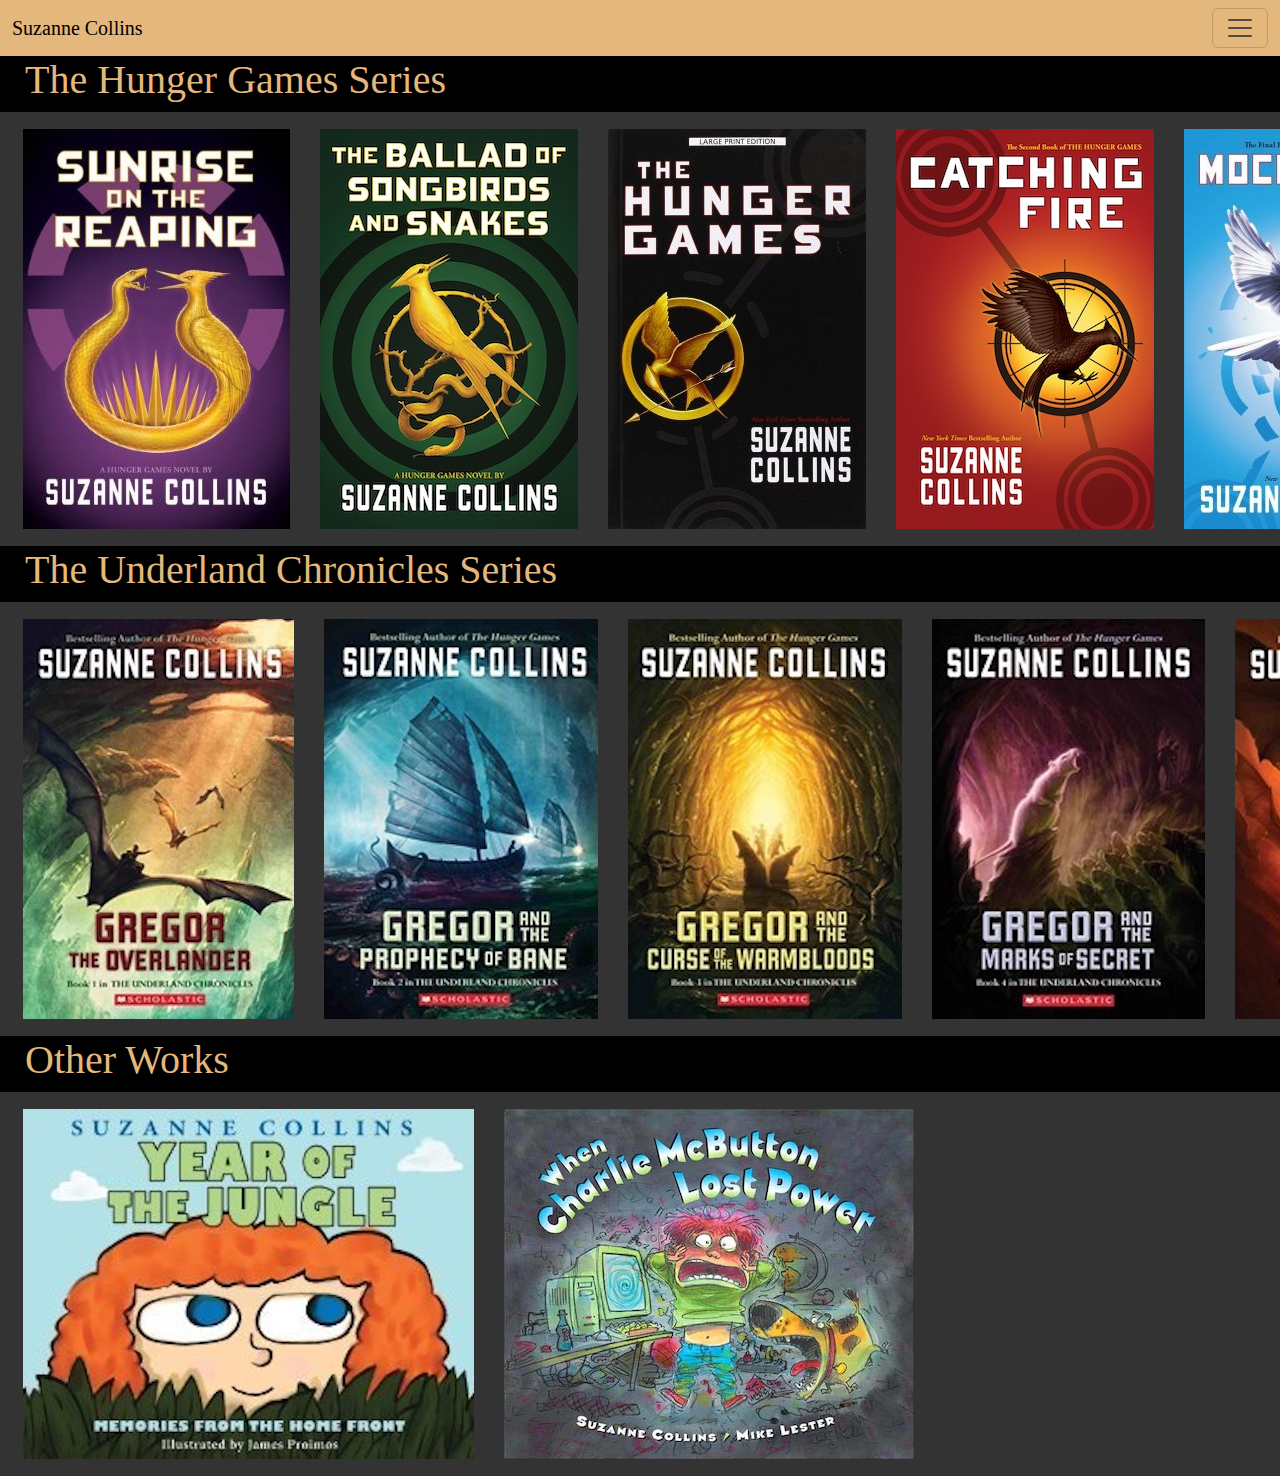
<file: Suzanne Collins/books.html>
<!doctype html>
<html lang="en">
  <head>
    <meta charset="utf-8">
    <meta name="viewport" content="width=device-width, initial-scale=1">
    <meta name="description" content="Suzanne Collins">
    <meta name="author" content="Emma Foy and Rachel Hayes">
    <title>Suzanne Collins</title>

    <!-- LOAD BOOTSTRAP CSS - DO NOT DELETE -->
    <link href="https://cdn.jsdelivr.net/npm/bootstrap@5.3.3/dist/css/bootstrap.min.css" rel="stylesheet" integrity="sha384-QWTKZyjpPEjISv5WaRU9OFeRpok6YctnYmDr5pNlyT2bRjXh0JMhjY6hW+ALEwIH" crossorigin="anonymous">
    <!-- END LOADING BOOTSTRAP CSS -->

    
    <!-- Custom styles - add your own CSS to this stylesheet -->
    <link href="style.css" rel="stylesheet">
  </head>
  <body>
   
   <!-- navigation --> 
   <nav class="navbar">
  <div class="container-fluid">
    <a class="navbar-brand" href="index.html">Suzanne Collins</a>
    <button class="navbar-toggler" type="button" data-bs-toggle="collapse" data-bs-target="#collapsibleNavbar">
      <span class="navbar-toggler-icon"></span>
    </button>
    <div class="collapse navbar-collapse" id="collapsibleNavbar">
      <ul class="navbar-nav">
        <li class="nav-item">
          <a class="nav-link" href="index.html">Home</a>
        </li>
        <li class="nav-item">
          <a class="nav-link active" href="books.html">Books</a>
        </li>
        <li class="nav-item">
          <a class="nav-link" href="characters.html">Characters</a>
        </li>
        <li class="nav-item">
          <a class="nav-link" href="storyline.html">Storyline</a>
        </li>
        <li class="nav-item">
          <a class="nav-link" href="shops.html">Shops</a>
        </li>
      </ul>
    </div>
  </div>
</nav>
<!-- end navigation -->

<!-- hunger games carousel -->
<h1 class="books">The Hunger Games Series</h1>
<div class="scroll-container">
<div id="book-buttons"> 
  <a href="books.html" class="btn button1" role="button"> <img src="sunrise.jpg" alt="Sunrise on the Reaping book"> </a>
  <a href="books.html" class="btn button2" role="button"> <img src="ballad.jpg" alt="The Ballad of Songbirds and Snakes book"> </a>
  <a href="books.html" class="btn button3" role="button"> <img src="hunger.jpg" alt="The Hunger Games book"> </a>
  <a href="books.html" class="btn button3" role="button"> <img src="catching.jpg" alt="Catching Fire book"> </a>
  <a href="books.html" class="btn button3" role="button"> <img src="mock.jpg" alt="Mockinjay book"> </a>
</div>
</div>
<!-- end hunger games carousel -->

<!-- start underland chronicles -->
<h1 class="books">The Underland Chronicles Series</h1>
<div class="scroll-container">
<div id="book-buttons"> 
  <a href="books.html" class="btn button1" role="button"> <img src="underland1.jpg" alt="Gregor The Overlander"> </a>
  <a href="books.html" class="btn button2" role="button"> <img src="underland2.jpg" alt="Gregor and The Prophecy of Bane"> </a>
  <a href="books.html" class="btn button3" role="button"> <img src="underland3.jpg" alt="Gregor and The Curse of The Warmbloods"> </a>
  <a href="books.html" class="btn button3" role="button"> <img src="underland4.jpg" alt="Gregor and The Marks of Secret"> </a>
  <a href="books.html" class="btn button3" role="button"> <img src="underland5.jpg" alt="Gregor and The Code of Law"> </a>
</div>
</div>
<!-- end underland chronicles -->

<!-- start underland chronicles -->
<h1 class="books">Other Works</h1>
<div class="scroll-container">
<div id="book-buttons"> 
  <a href="books.html" class="btn button1" role="button"> <img src="jungle.jpg" alt="Year of The Jungle"> </a>
  <a href="books.html" class="btn button2" role="button"> <img src="charlie.jpg" alt="When Charlie McButton Lost Power"> </a>
</div>
</div>
<!-- end underland chronicles -->


















<!-- LOAD BOOTSTRAP JAVASCRIPT - DO NOT DELETE -->
<script src="https://cdn.jsdelivr.net/npm/bootstrap@5.3.3/dist/js/bootstrap.bundle.min.js" integrity="sha384-YvpcrYf0tY3lHB60NNkmXc5s9fDVZLESaAA55NDzOxhy9GkcIdslK1eN7N6jIeHz" crossorigin="anonymous"></script>
<!-- END LOADING BOOTSTRAP JAVASCRIPT -->
      
  </body>
</html>
</file>
<file: style.css>
/* ADD YOUR CUSTOM CSS TO THIS FILE BELOW */
body {background-color: black;  font-family: "Times New Roman", Times, serif; }
h1 {text-align: center; color: #E4B77D;}

.navbar {background-color: #E4B77D;}
#updates {text-align:center; color: white;}
.card-group, #about {margin:0 auto; width: 800px;}

.scroll-container #buttons  {
  background-color: #E4B77D;
  overflow: auto;
  white-space: nowrap;
  padding: 10px;
}
.scroll-container #book-buttons  {
  background-color: #333;
  overflow: auto;
  white-space: nowrap;
  padding: 10px;
}
.about {align-content: center;}
#suzanne {width: 75%;}

#about {margin-top: 50px;}

.books {text-align: left; padding-left: 25px;}

#timeline {text-align: center;}
</file>
<file: Suzanne Collins/style.css>
/* ADD YOUR CUSTOM CSS TO THIS FILE BELOW */
body {background-color: black;  font-family: "Times New Roman", Times, serif; }
h1 {text-align: center; color: #E4B77D;}

.navbar {background-color: #E4B77D;}
#updates {text-align:center; color: white;}
.card-group, #about {margin:0 auto; width: 800px;}

.scroll-container #buttons  {
  background-color: #E4B77D;
  overflow: auto;
  white-space: nowrap;
  padding: 10px;
}
.scroll-container #book-buttons  {
  background-color: #333;
  overflow: auto;
  white-space: nowrap;
  padding: 10px;
}
.about {align-content: center;}
#suzanne {width: 75%;}

#about {margin-top: 50px;}

.books {text-align: left; padding-left: 25px;}

#timeline {text-align: center;}
</file>
